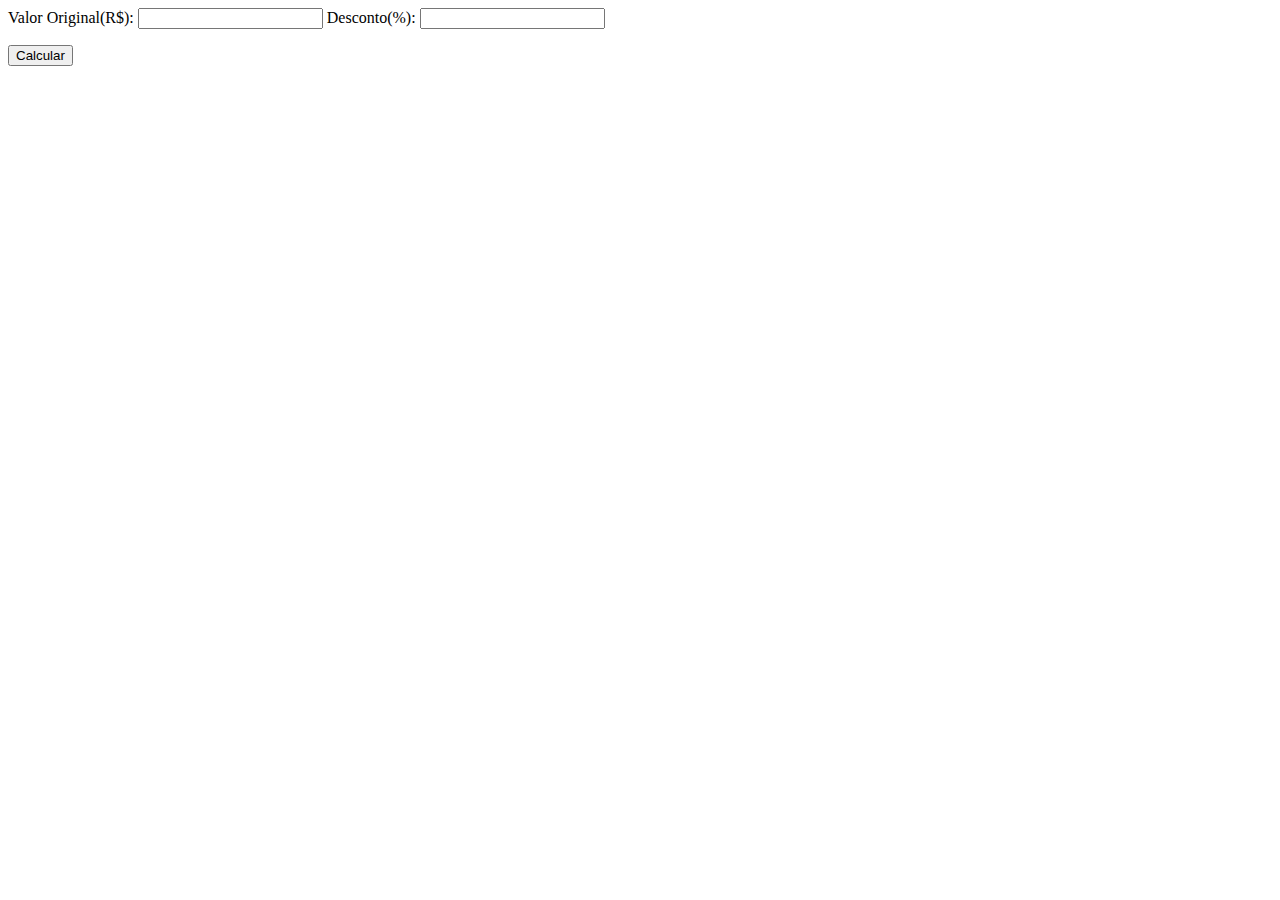
<file: CalculadoradeDesconto/index.html>
<!DOCTYPE html>
<html lang="pt-BR">
<head>
    <meta charset="UTF-8">
    <meta name="viewport" content="width=device-width, initial-scale=1.0">
    <title>Document</title>
    <script src="calculadora.js"></script>
</head>
<body>
    <label for="">Valor Original(R$): </label>
    <input type="number" id="valor">    

    <label for="">Desconto(%): </label>
    <input type="number" id="desconto">

    <p id="resultado"></p>
    <button onclick="calcularDesconto()">Calcular</button>

</body>
</html>
</file>
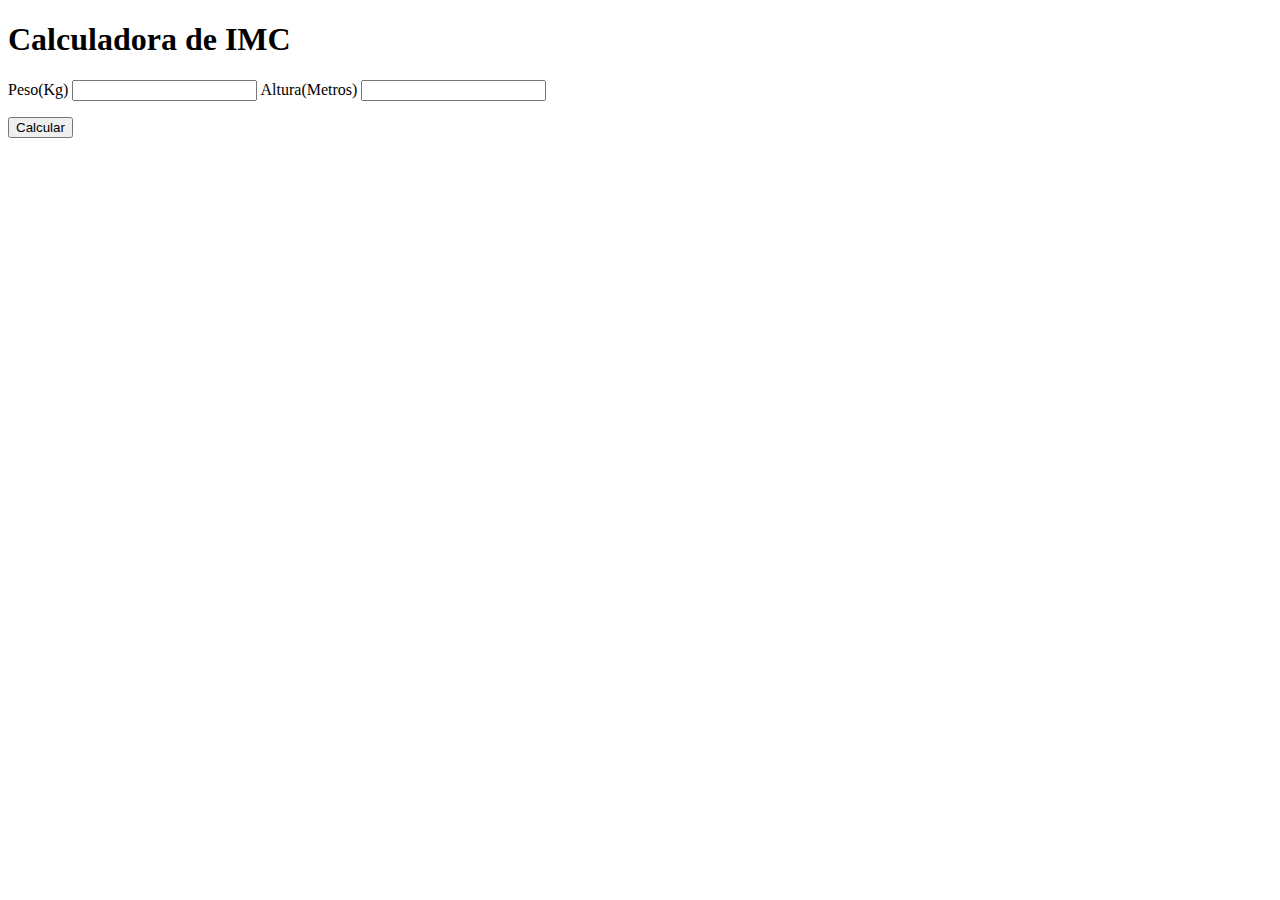
<file: CalculardoradeIMC/index.html>
<!DOCTYPE html>
<html lang="pt-BR">
<head>
    <meta charset="UTF-8">
    <meta name="viewport" content="width=device-width, initial-scale=1.0">
    <title>Document</title>
    <script src="calculadora.js"></script>
</head>
<body>
    <h1>Calculadora de IMC</h1>
    <label for="">Peso(Kg)</label>
    <input type="number" id="peso">
    <label for="">Altura(Metros)</label>
    <input type="number" id="altura">
    <p id="resultado"></p>
    <button onclick="calcularIMC()">Calcular</button>
</body>
</html>
</file>
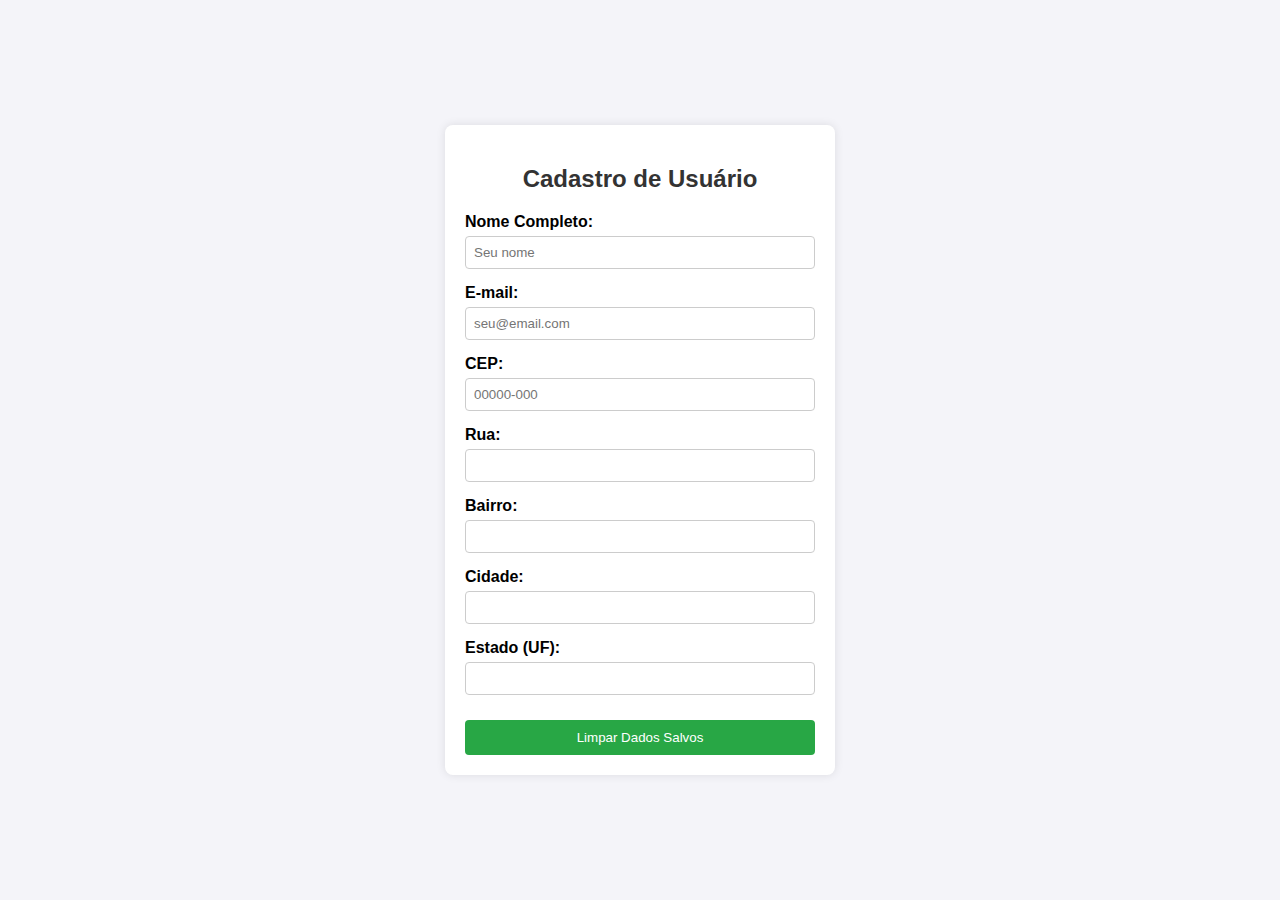
<file: CEP/index.html>
<!DOCTYPE html>
<html lang="pt-BR">
<head>
    <meta charset="UTF-8">
    <meta name="viewport" content="width=device-width, initial-scale=1.0">
    <title>Cadastro com Auto-Save e ViaCEP</title>
    <link rel="stylesheet" href="styles.css">
</head>
<body>

    <div class="container">
        <h2>Cadastro de Usuário</h2>
        <form id="cadastroForm">
            <div class="form-group">
                <label for="nome">Nome Completo:</label>
                <input type="text" id="nome" placeholder="Seu nome">
            </div>

            <div class="form-group">
                <label for="email">E-mail:</label>
                <input type="email" id="email" placeholder="seu@email.com">
            </div>

            <div class="form-group">
                <label for="cep">CEP:</label>
                <input type="text" id="cep" placeholder="00000-000" maxlength="9">
            </div>

            <div class="form-group">
                <label for="logradouro">Rua:</label>
                <input type="text" id="logradouro">
            </div>

            <div class="form-group">
                <label for="bairro">Bairro:</label>
                <input type="text" id="bairro">
            </div>

            <div class="form-group">
                <label for="localidade">Cidade:</label>
                <input type="text" id="localidade">
            </div>

            <div class="form-group">
                <label for="uf">Estado (UF):</label>
                <input type="text" id="uf">
            </div>
            
            <button type="button" onclick="limparDados()">Limpar Dados Salvos</button>
        </form>
    </div>

    <script src="scripts.js"></script>
</body>
</html>
</file>
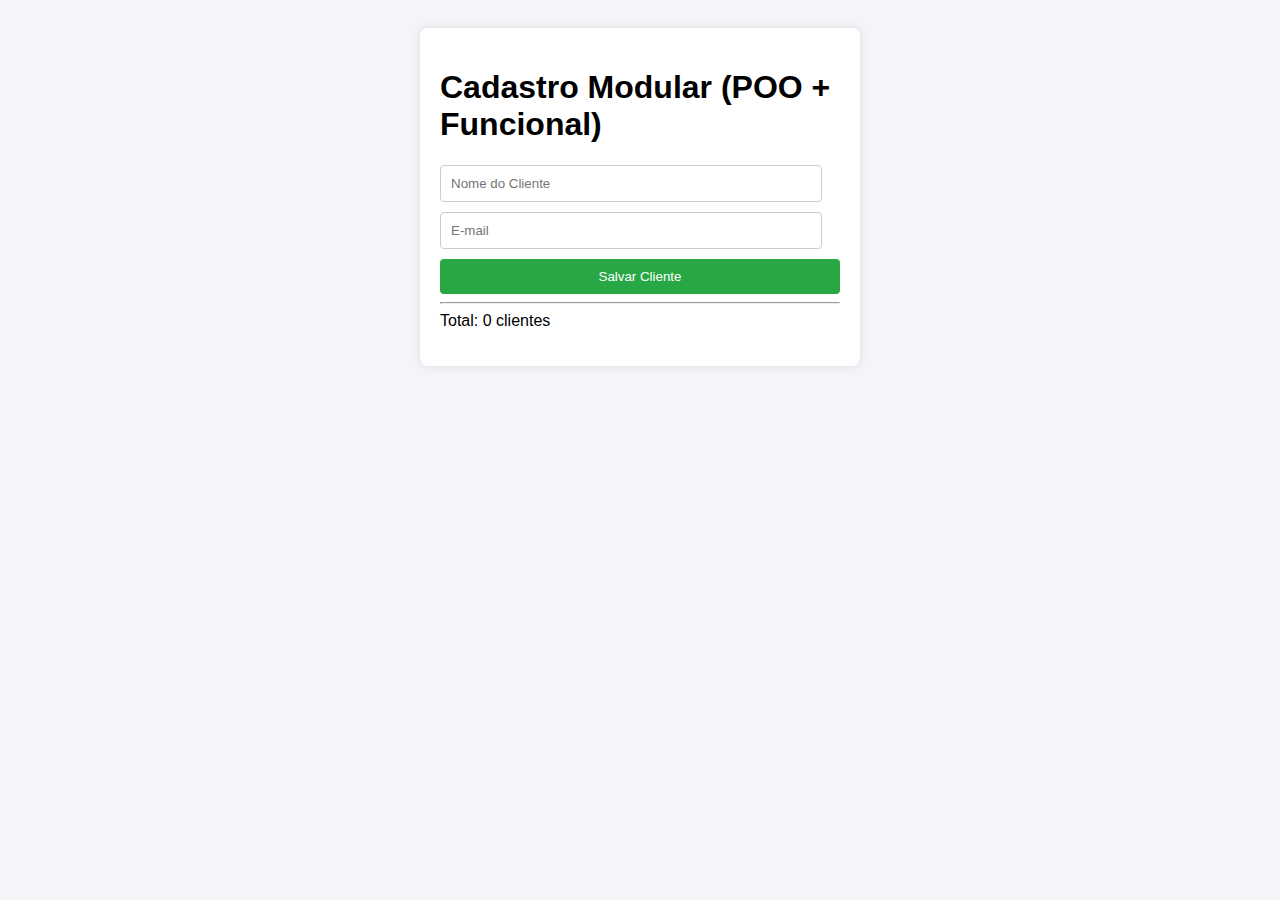
<file: crudcrudAPI/index.html>
<!DOCTYPE html>
<html lang="pt-br">
<head>
    <meta charset="UTF-8">
    <meta name="viewport" content="width=device-width, initial-scale=1.0">
    <title>Gerenciador Modular</title>
    <link rel="stylesheet" href="styles.css">
</head>
<body>
    <div class="container">
        <h1>Cadastro Modular (POO + Funcional)</h1>
        
        <form id="form-cliente">
            <input type="text" id="nome" placeholder="Nome do Cliente" required>
            <input type="email" id="email" placeholder="E-mail" required>
            <button type="submit">Salvar Cliente</button>
        </form>

        <hr>

        <div class="stats">
            <span id="contador-clientes">Total: 0 clientes</span>
        </div>

        <ul id="lista-clientes">
            </ul>
    </div>

    <script type="module" src="./js/app.js"></script>
</body>
</html>
</file>
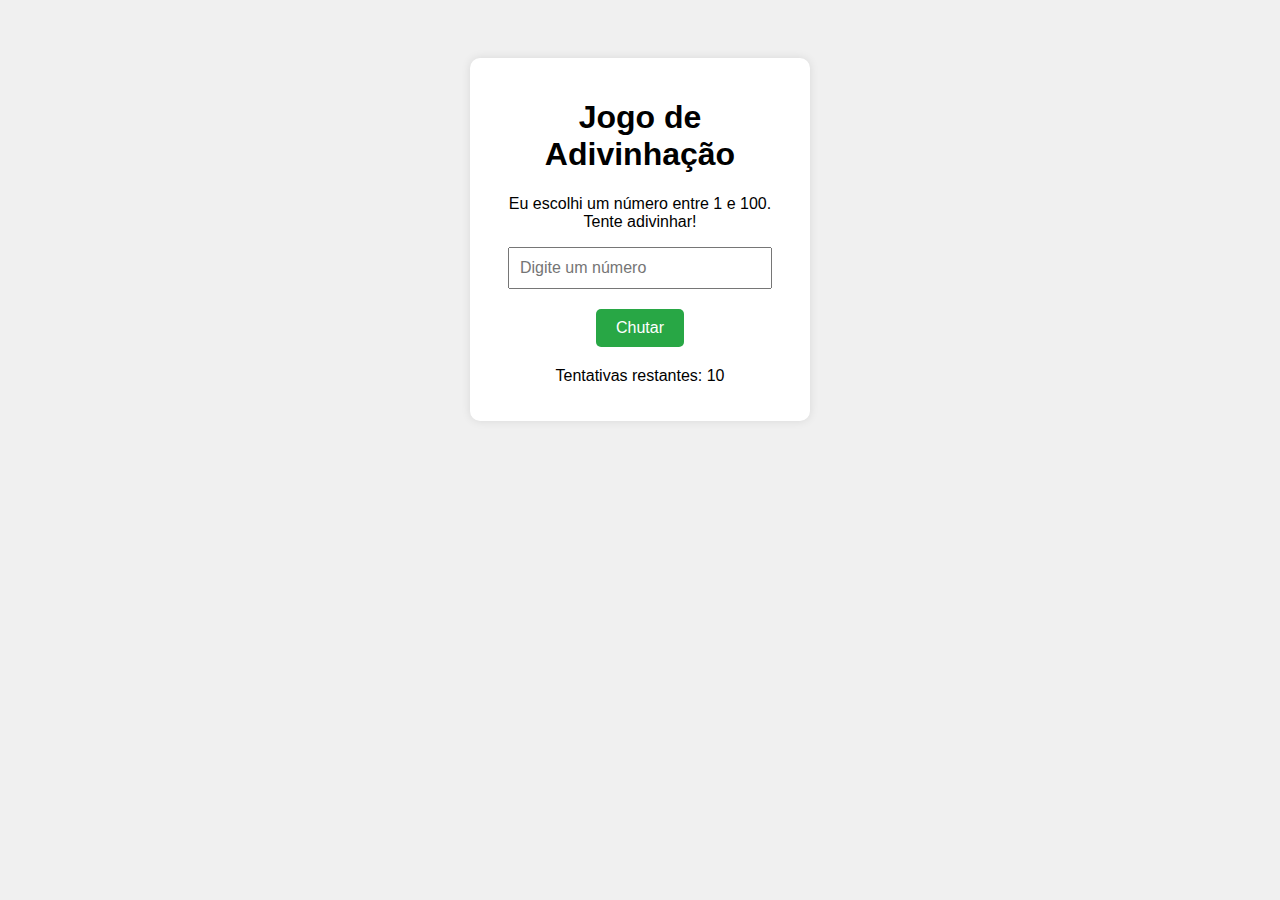
<file: jogoAdivinhacao/index.html>
<!DOCTYPE html>
<html lang="pt-BR">
<head>
    <meta charset="UTF-8">
    <meta name="viewport" content="width=device-width, initial-scale=1.0">
    <title>Jogo de Adivinhação</title>
    <link rel="stylesheet" href="style.css">
</head>
<body>

    <div class="container">
        <h1>Jogo de Adivinhação</h1>
        <p>Eu escolhi um número entre 1 e 100. Tente adivinhar!</p>

        <input type="number" id="chute" placeholder="Digite um número" min="1" max="100">
        
        <button onclick="verificarChute()" id="botaoChutar">Chutar</button>

        <div class="resultados">
            <p id="mensagem"></p>
            
            <p>Tentativas restantes: <span id="tentativas">10</span></p>
        </div>
    </div>

    <script src="script.js"></script>
</body>
</html>
</file>
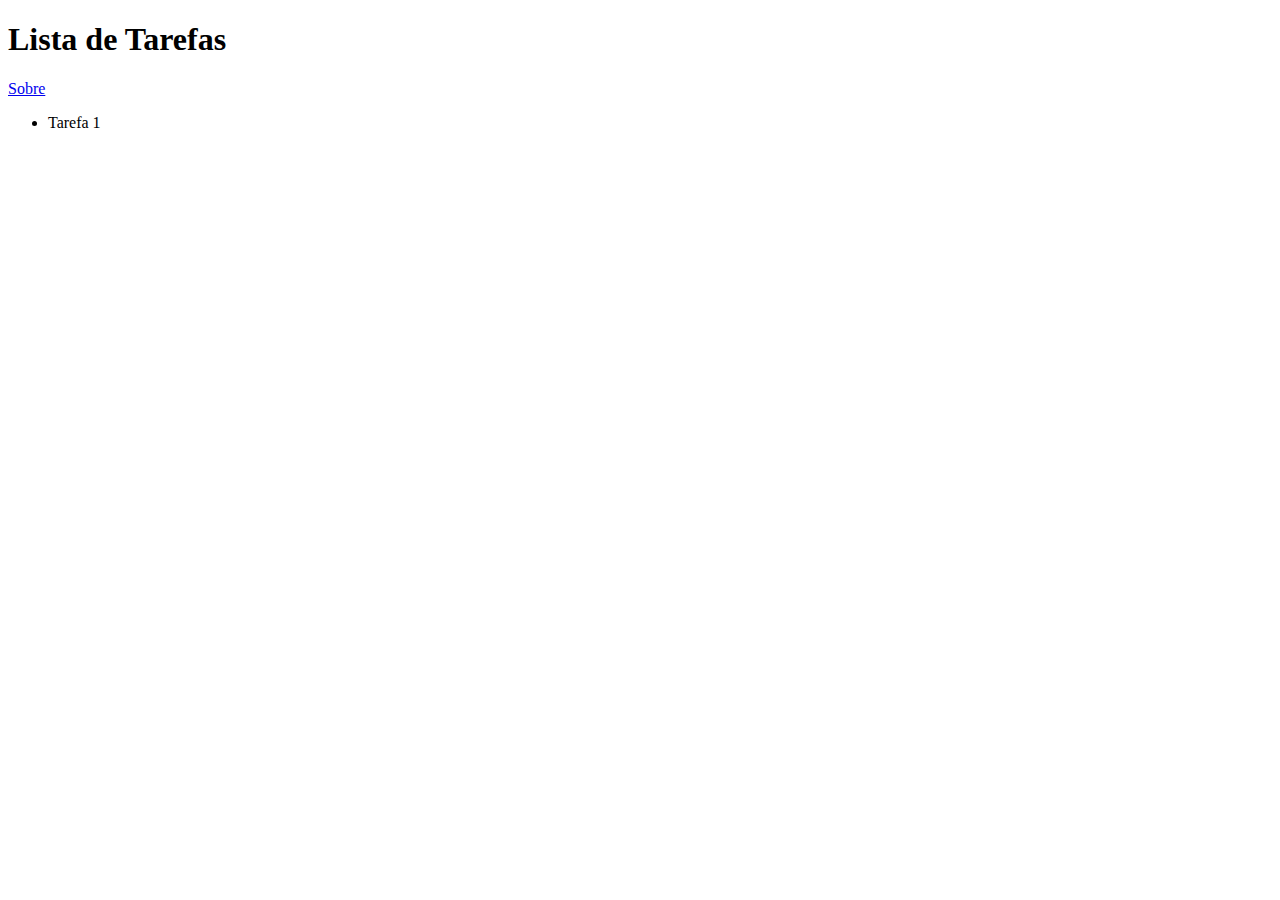
<file: lista-de-tarefa/index.html>
<!DOCTYPE html>
<html lang="pt-BR">
<head>
    <meta charset="UTF-8">
    <meta name="viewport" content="width=device-width, initial-scale=1.0">
    <title>Lista de Tarefas</title>
</head>
<body>
    <header>
        <h1>Lista de Tarefas</h1>
        <nav>
            <a href="sobre.html">Sobre</a>
        </nav>
    </header>
    <ul>
        <li>Tarefa 1</li>
    </ul>
</body>
</html>
</file>
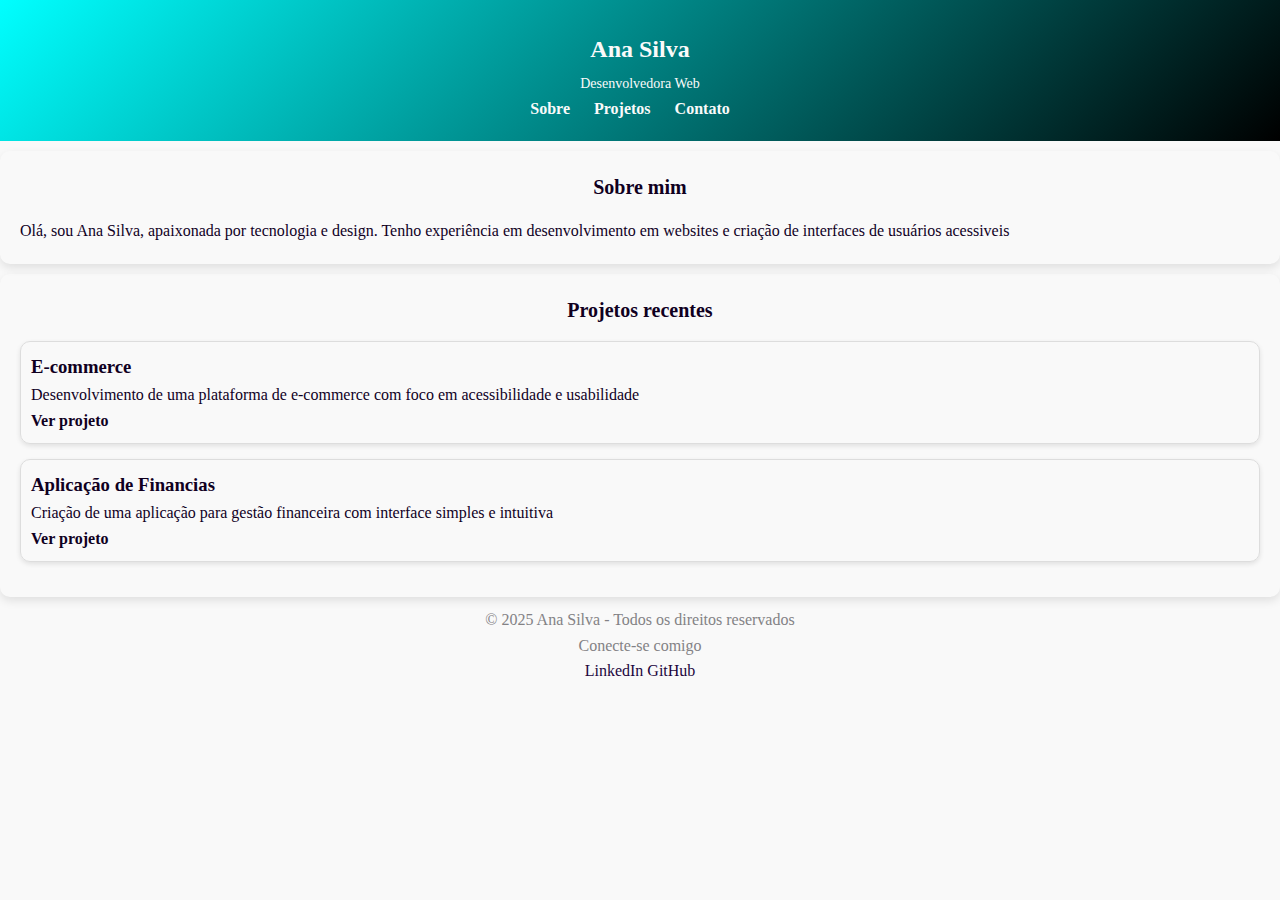
<file: Portifolio/index.html>
<!DOCTYPE html>
<html lang="pt-BR">
<head>
    <meta charset="UTF-8">
    <meta name="viewport" content="width=device-width, initial-scale=1.0">
    <title>Portifolio - Ana Silva</title>
    <link rel="stylesheet" href="estilos.css">
</head>
<body>
    <!-- Cabeçalho -->
     <header>
        <h1>Ana Silva</h1>
        <p>Desenvolvedora Web</p>   
        <!-- Navegação -->
        <nav>
            <ul>
                <li><a href="">Sobre</a></li>
                <li><a href="">Projetos</a></li>
                <li><a href="contato.html">Contato</a></li>
            </ul>
        </nav>
     </header>
    <!-- Conteudo Principal -->
     <main>
        <!-- Seção Sobre -->
        <section>
            <h2>Sobre mim</h2>
            <p>Olá, sou Ana Silva, apaixonada por tecnologia e design. Tenho experiência em desenvolvimento em websites e criação de interfaces de usuários acessiveis</p>    
        </section>
        <!-- Seção Projetos -->
        <section>
            <h2>Projetos recentes</h2>
            <article>
                <h3>E-commerce</h3>
                <p>Desenvolvimento de uma plataforma de e-commerce com foco em acessibilidade e usabilidade</p>
                <a href="">Ver projeto</a>
            </article>

            <article>
                <h3>Aplicação de Financias</h3>
                <p>Criação de uma aplicação para gestão financeira com interface simples e intuitiva</p>
                <a href="">Ver projeto</a>
            </article>
        </section>
     </main>
    <!-- Rodapé -->
     <footer>
        <p>&copy; 2025 Ana Silva - Todos os direitos reservados</p>
        <p>Conecte-se comigo</p>
        <a href="">LinkedIn</a>
        <a href="">GitHub</a>
     </footer>
</body>
</html>
</file>
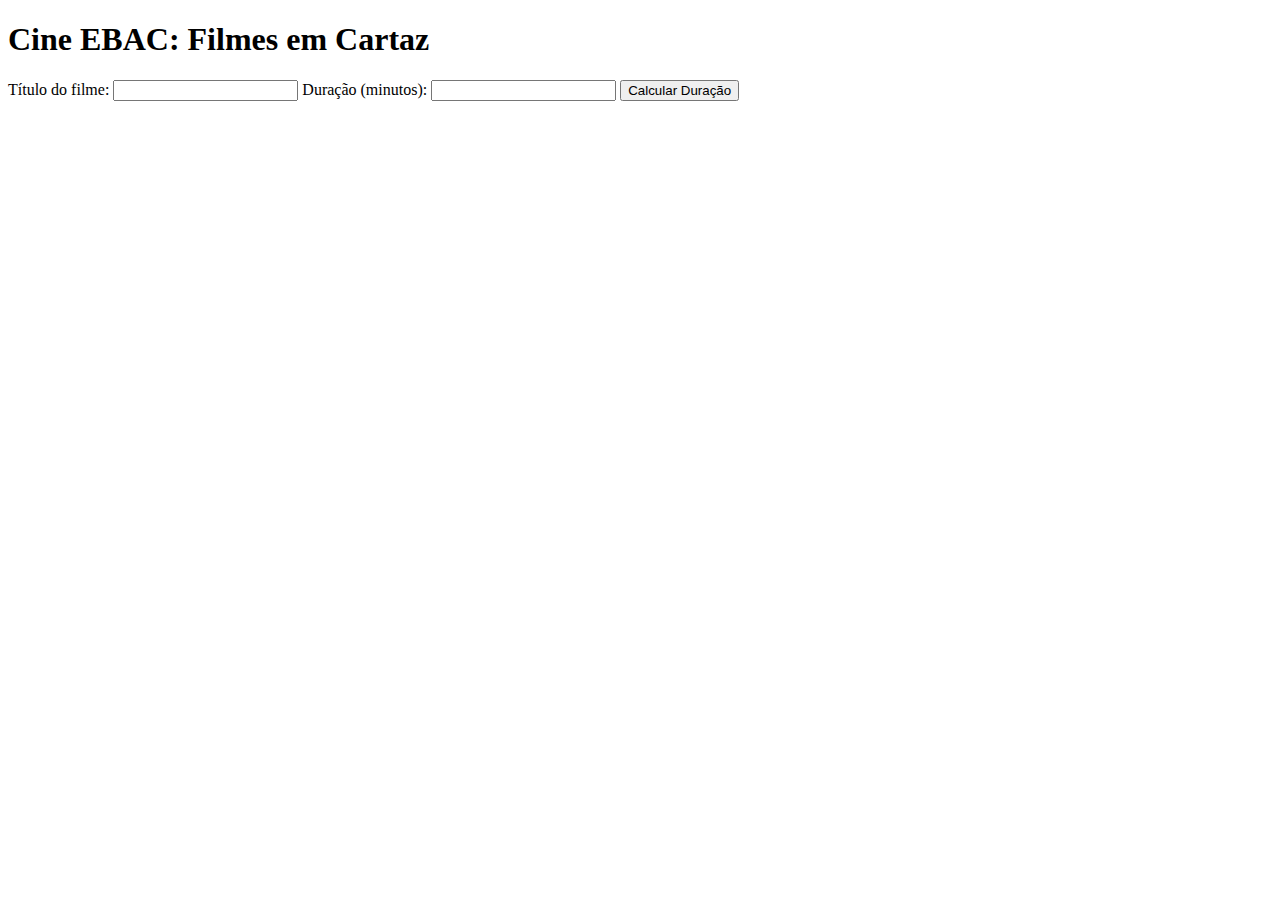
<file: treinojs/index.html>
<!DOCTYPE html>
<html lang="pt-BR">
<head>
    <meta charset="UTF-8">
    <meta name="viewport" content="width=device-width, initial-scale=1.0">
    <title>Document</title>
    <script src="problema.js"></script>
</head>
<body>
    <h1>Cine EBAC: Filmes em Cartaz</h1>
    <label for="titulo">Título do filme:</label>
    <input type="text" id="titulo">
    
    <label for="duracao">Duração (minutos):</label>
    <input type="text" id="duracao">

    <button onclick="algoritmo()">Calcular Duração</button>
    <h2 id="tituloSaida"></h2>
    <h3 id="duracaoSaida"></h3>
</body>
</html>
</file>
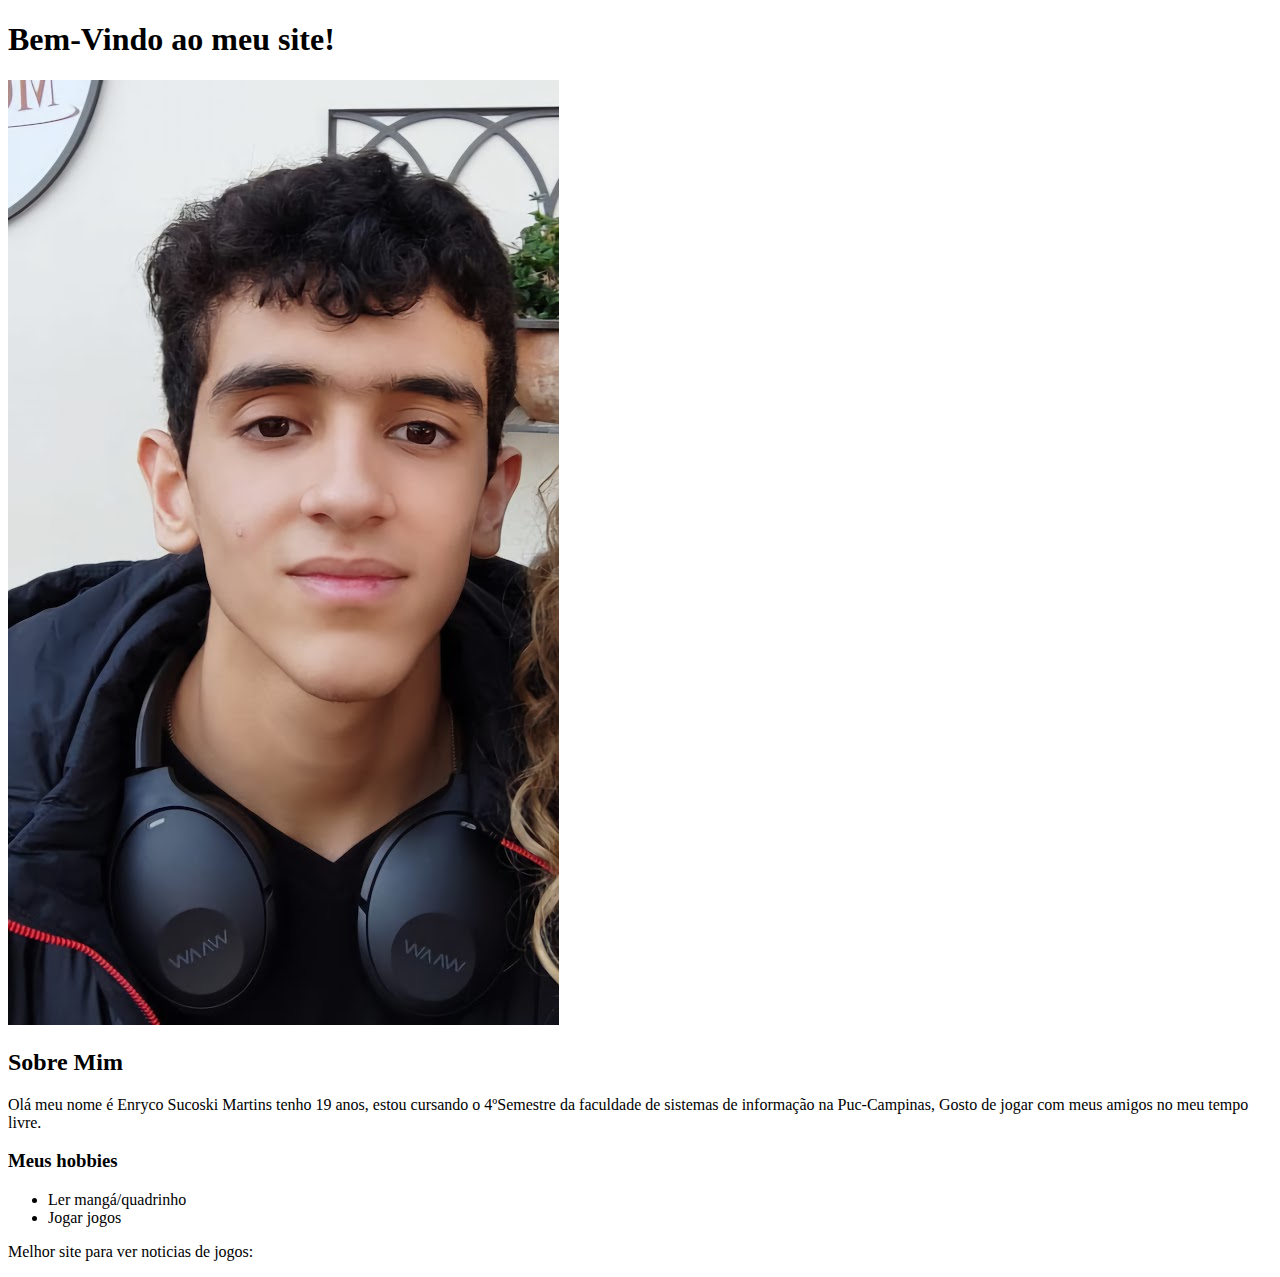
<file: MEU SITE/Atividade1.html>
<!DOCTYPE html>
<html lang="pt-BR">
<head>
    <meta charset="UTF-8">
    <title>Minha Primeira Pégina Web</title>
</head>
<body>
    <header>    
        <h1>Bem-Vindo ao meu site!</h1>
        <img src="20241028_150449.jpg"
    </header>
    <main>
        <section>
            <h2>Sobre Mim</h2>
            <p>Olá meu nome é Enryco Sucoski Martins tenho 19 anos, estou cursando o 4ºSemestre da faculdade de sistemas de informação na Puc-Campinas, 
                Gosto de jogar com meus amigos no meu tempo livre.</p>
        </section>
        <section>
            <h3>Meus hobbies</h3>
            <ul>
                <li>Ler mangá/quadrinho</li>
                <li>Jogar jogos</li>
            </ul>
            <p>Melhor site para ver noticias de jogos: <a href="https://flowgames.gg/"></p>
        </section>
    </main>
</body>
</html>
</file>
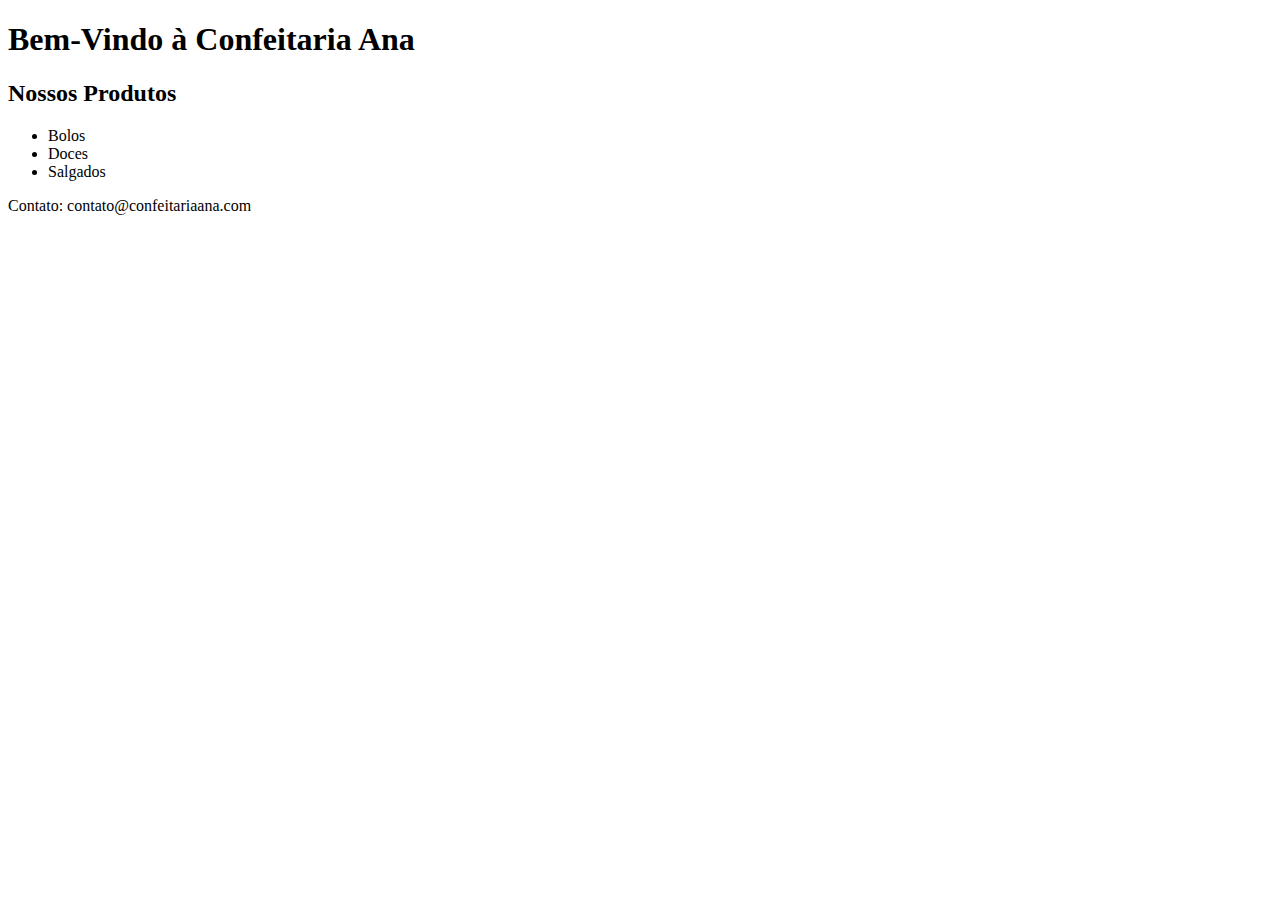
<file: MEU SITE/confeitariaAna.html>
<!DOCTYPE html>
<html lang="pt-BR">
<head>
    <meta charset="UTF-8">
    <meta name="viewport" content="width=device-width, initial-scale=1.0">
    <title>Site da Confeitaria Ana</title>
</head>
<body>
    <header>
        <h1>Bem-Vindo à Confeitaria Ana</h1>
    </header>
    <main>
        <section>
            <h2>Nossos Produtos</h2>
            <ul>
                <li>Bolos</li>
                <li>Doces</li>
                <li>Salgados</li>
            </ul>
        </section>
    </main>
    <footer>
        <p>Contato: contato@confeitariaana.com</p>
    </footer>
</body>
</html>
</file>
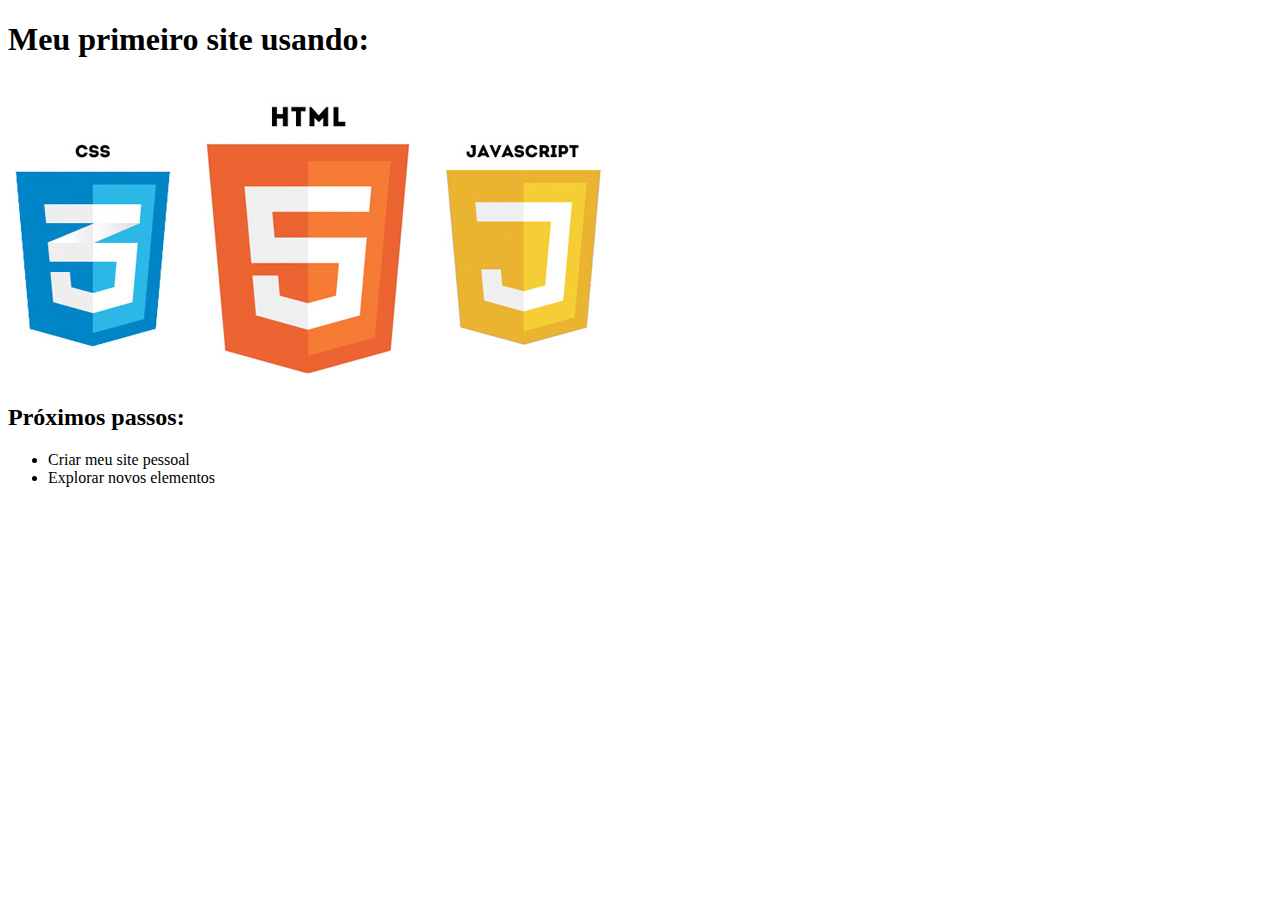
<file: MEU SITE/primeira-pagina.html>
<!DOCTYPE html>
<html>
    <head>
        <title>Meu site</title>
    </head>
    <body>
        <h1>Meu primeiro site usando:</h1>
        <img src="minha-imagem.jpg" alt="Imagem do HTML, CSS e Javascript"/>
        <h2>Próximos passos:</h2>
        <ul>
            <li>Criar meu site pessoal</li>
            <li>Explorar novos elementos</li>
        </ul>
    </body>
</html>
</file>
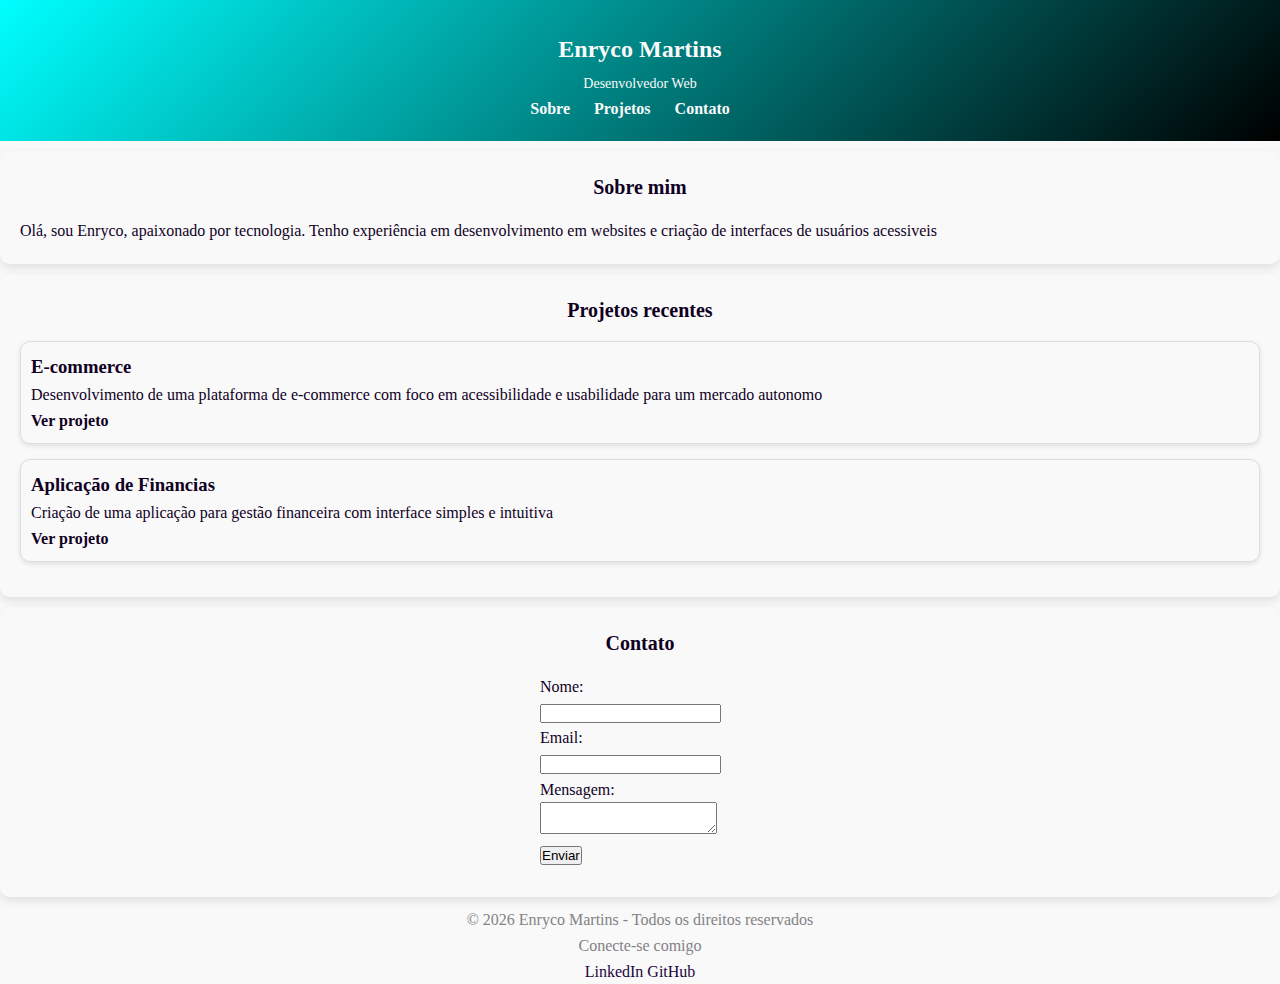
<file: Portifolio/atividade1.html>
<!DOCTYPE html>
<html lang="pt-BR">
<head>
    <meta charset="UTF-8">
    <meta name="viewport" content="width=device-width, initial-scale=1.0">
    <title>Portifolio - Enryco Martins</title>
    <link rel="stylesheet" href="estilos.css">
</head>
<body>
    <!-- Cabeçalho -->
     <header>
        <h1>Enryco Martins</h1>
        <p>Desenvolvedor Web</p>   
        <!-- Navegação -->
        <nav>
            <ul>
                <li><a href="">Sobre</a></li>
                <li><a href="">Projetos</a></li>
                <li><a href="contato.html">Contato</a></li>
            </ul>
        </nav>
     </header>
    <!-- Conteudo Principal -->
     <main>
        <!-- Seção Sobre -->
        <section>
            <h2>Sobre mim</h2>
            <p>Olá, sou Enryco, apaixonado por tecnologia. Tenho experiência em desenvolvimento em websites e criação de interfaces de usuários acessiveis</p>    
        </section>
        <!-- Seção Projetos -->
        <section>
            <h2>Projetos recentes</h2>
            <article>
                <h3>E-commerce</h3>
                <p>Desenvolvimento de uma plataforma de e-commerce com foco em acessibilidade e usabilidade para um mercado autonomo</p>
                <a href="">Ver projeto</a>
            </article>

            <article>
                <h3>Aplicação de Financias</h3>
                <p>Criação de uma aplicação para gestão financeira com interface simples e intuitiva</p>
                <a href="">Ver projeto</a>
            </article>
        </section>

        <section>
            <h4>Contato</h4>
            <form>
                <label for="name">Nome:</label>
                <input type="text" id="name" name="name" required>

                <label for="email">Email:</label>
                <input type="email" id="email" name="email" required>

                <label for="message">Mensagem:</label>
                <textarea id="message" name="message" required></textarea>

                <button type="submit">Enviar</button>
        </section>
     </main>
    <!-- Rodapé -->
     <footer>
        <p>&copy; 2026 Enryco Martins - Todos os direitos reservados</p>
        <p>Conecte-se comigo</p>
        <a href="">LinkedIn</a>
        <a href="">GitHub</a>
     </footer>
</body>
</html>
</file>
<file: CEP/styles.css>
body {
    font-family: Arial, sans-serif;
    background-color: #f4f4f9;
    display: flex;
    justify-content: center;
    align-items: center;
    height: 100vh;
    margin: 0;
}

.container {
    background: white;
    padding: 20px;
    border-radius: 8px;
    box-shadow: 0 0 10px rgba(0,0,0,0.1);
    width: 350px;
}

h2 {
    text-align: center;
    color: #333;
}

.form-group {
    margin-bottom: 15px;
}

label {
    display: block;
    margin-bottom: 5px;
    font-weight: bold;
}

input {
    width: 100%;
    padding: 8px;
    box-sizing: border-box; /* Garante que o padding não aumente a largura total */
    border: 1px solid #ccc;
    border-radius: 4px;
}

button {
    width: 100%;
    padding: 10px;
    background-color: #28a745;
    color: white;
    border: none;
    border-radius: 4px;
    cursor: pointer;
    margin-top: 10px;
}

button:hover {
    background-color: #218838;
}
</file>
<file: crudcrudAPI/styles.css>
body {
    font-family: Arial, sans-serif;
    background-color: #f4f4f9;
    display: flex;
    justify-content: center;
    padding: 20px;
}

.container {
    background: white;
    padding: 20px;
    border-radius: 8px;
    box-shadow: 0 0 10px rgba(0,0,0,0.1);
    width: 400px;
}

input {
    width: 90%;
    padding: 10px;
    margin-bottom: 10px;
    border: 1px solid #ccc;
    border-radius: 4px;
}

button {
    background-color: #28a745;
    color: white;
    padding: 10px;
    border: none;
    border-radius: 4px;
    cursor: pointer;
    width: 100%;
}

button:hover {
    background-color: #218838;
}

ul {
    list-style: none;
    padding: 0;
}

li {
    background: #fff;
    border-bottom: 1px solid #ddd;
    padding: 10px;
    display: flex;
    justify-content: space-between;
    align-items: center;
}

.btn-delete {
    background-color: #dc3545;
    width: auto;
    margin-left: 10px;
    font-size: 12px;
}

.btn-delete:hover {
    background-color: #c82333;
}
</file>
<file: jogoAdivinhacao/style.css>
body {
    font-family: Arial, sans-serif;
    background-color: #f0f0f0;
    text-align: center;
    padding-top: 50px;
}

.container {
    background-color: white;
    width: 300px;
    margin: 0 auto;
    padding: 20px;
    border-radius: 10px;
    box-shadow: 0 0 10px rgba(0,0,0,0.1);
}

button {
    background-color: #28a745;
    color: white;
    border: none;
    padding: 10px 20px;
    cursor: pointer;
    font-size: 16px;
    margin-top: 10px;
    border-radius: 5px;
}

button:hover {
    background-color: #218838;
}

input {
    padding: 10px;
    font-size: 16px;
    width: 80%;
    margin-bottom: 10px;
}

#mensagem {
    font-weight: bold;
    margin-top: 20px;
}
</file>
<file: Portifolio/estilos.css>
/* CSS Reset */
* {
    margin: 0;
    padding: 0;
}

body {
    font-family: "Times new Roman", sans-serif;
    line-height: 1.6;
    color: #10001f;
    background-color: #f9f9f9;
}
/* Header */
header {
    padding: 20px;
    background: linear-gradient(136deg, cyan, black);
    color: #fafafa;
    text-align: center;
}
header h1 {
    font-size: 24px;
    margin-top: 10px;
}
header p {
    font-size: 14px;
    margin-top: 5px;
}
header nav ul li {
    display: inline;
    margin-right: 20px;
}

header nav ul li a {
    color: #fafafa;
    text-decoration: none;
    font-weight: bold;
}

/* Seção */
section {
    padding: 20px;
    margin: 10px auto;
    box-shadow: 0 4px 10px rgba(0, 0, 0, 0.1);
    border-radius: 10px;
}

section h2 {
    text-align: center;
    margin-bottom: 15px;
    font-size: 20px;
}

section h4{
    text-align: center;
    margin-bottom: 15px;
    font-size: 20px;
}
section form {
    max-width: 200px;
    margin: 10px auto;
}
/* Artigo */
article {
    margin-bottom: 15px;
    padding: 10px;
    border: 1px solid #ddd;
    border-radius: 10px;
    box-shadow: 0 2px 5px rgba(0, 0, 0, 0.1);
}
article a {
    text-decoration: none;
    font-weight: bold;
    color: #10001f;
}
article a:hover {
    color: #007aff;
}

/* Rodapé */
footer {
    color: #838285;
    text-align: center;
}

footer a{
    text-decoration: none;
    color: #22053d;
}
footer a:hover {
    text-decoration: underline;
}
</file>
